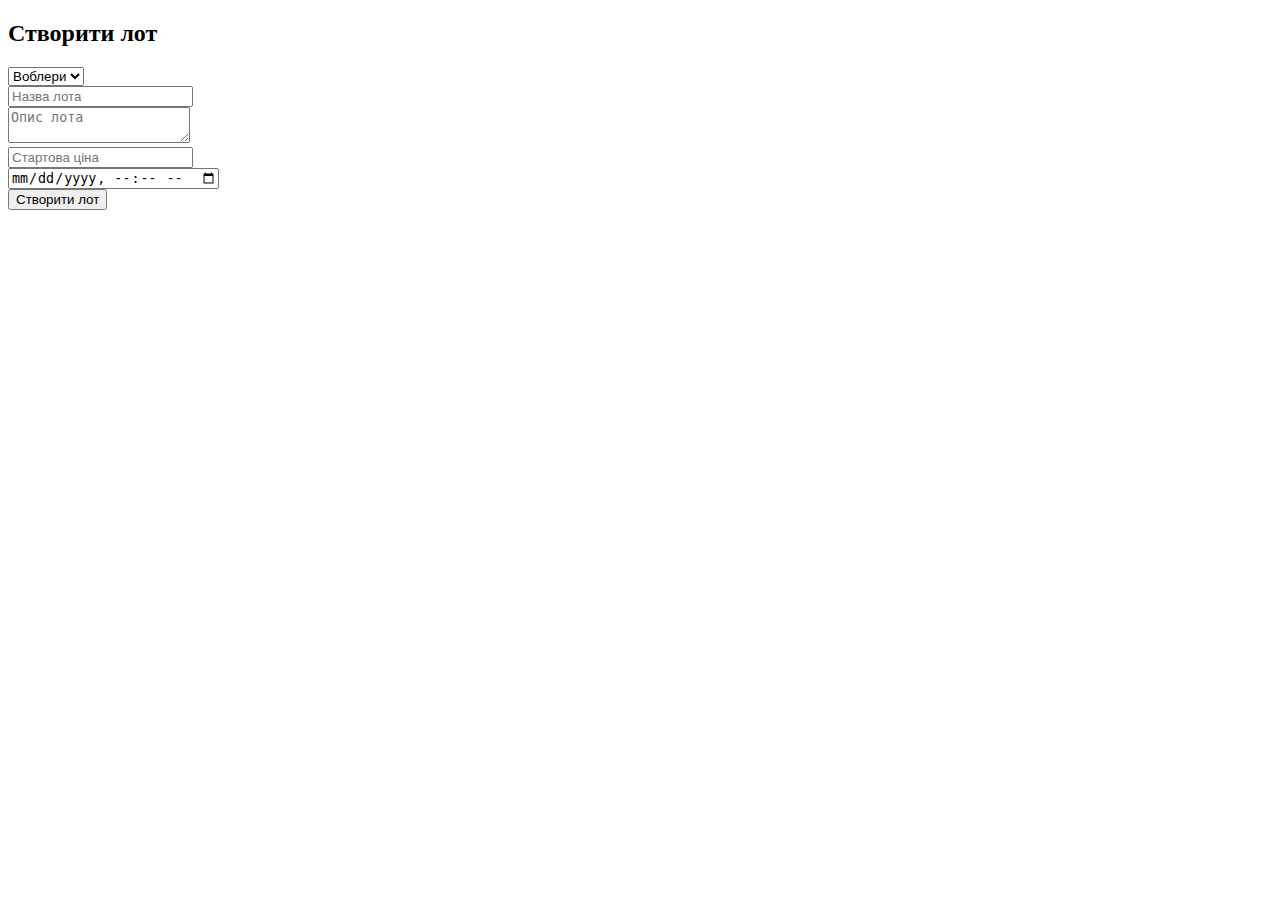
<file: create_lot.html>
<!DOCTYPE html>
<html lang="uk">

<head>
  <meta charset="UTF-8">
  <title>Створити лот</title>
</head>

<body>
  <h2>Створити лот</h2>
  <form action="create_lot.php" method="POST">
    <select name="category_id" required>
      <option value="1">Воблери</option>
      <!-- Інші категорії -->
    </select><br>
    <input type="text" name="title" placeholder="Назва лота" required><br>
    <textarea name="description" placeholder="Опис лота"></textarea><br>
    <input type="number" name="start_price" placeholder="Стартова ціна" required><br>
    <input type="datetime-local" name="end_time" required><br>
    <button type="submit">Створити лот</button>
  </form>
</body>

</html>
</file>
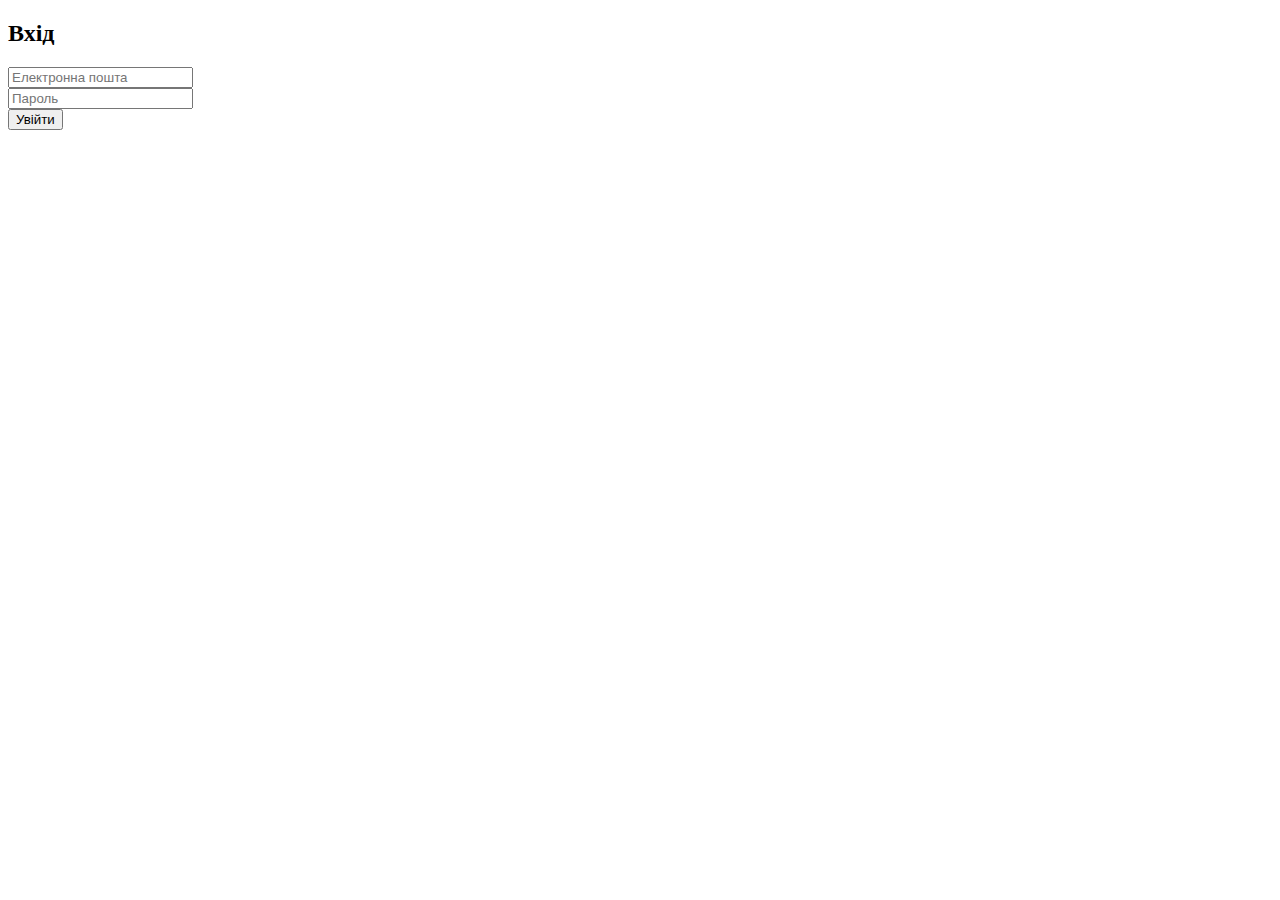
<file: login.html>
<!DOCTYPE html>
<html lang="uk">

<head>
  <meta charset="UTF-8">
  <title>Вхід</title>
</head>

<body>
  <h2>Вхід</h2>
  <form action="login.php" method="POST">
    <input type="email" name="email" placeholder="Електронна пошта" required><br>
    <input type="password" name="password" placeholder="Пароль" required><br>
    <button type="submit">Увійти</button>
  </form>
</body>

</html>
</file>
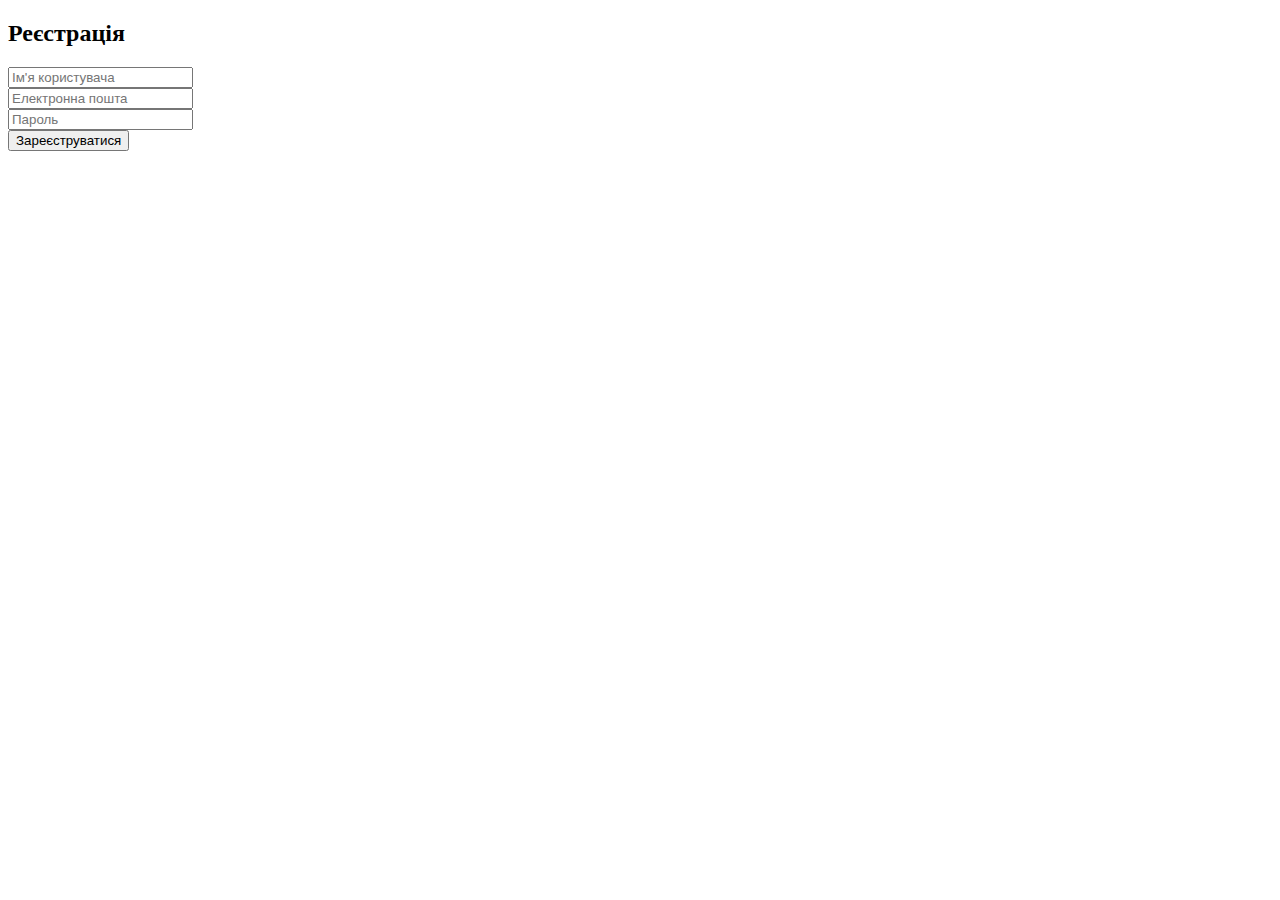
<file: register.html>
<!DOCTYPE html>
<html lang="uk">

<head>
  <meta charset="UTF-8">
  <title>Реєстрація</title>
</head>

<body>
  <h2>Реєстрація</h2>
  <form action="register.php" method="POST">
    <input type="text" name="username" placeholder="Ім'я користувача" required><br>
    <input type="email" name="email" placeholder="Електронна пошта" required><br>
    <input type="password" name="password" placeholder="Пароль" required><br>
    <button type="submit">Зареєструватися</button>
  </form>
</body>

</html>
</file>
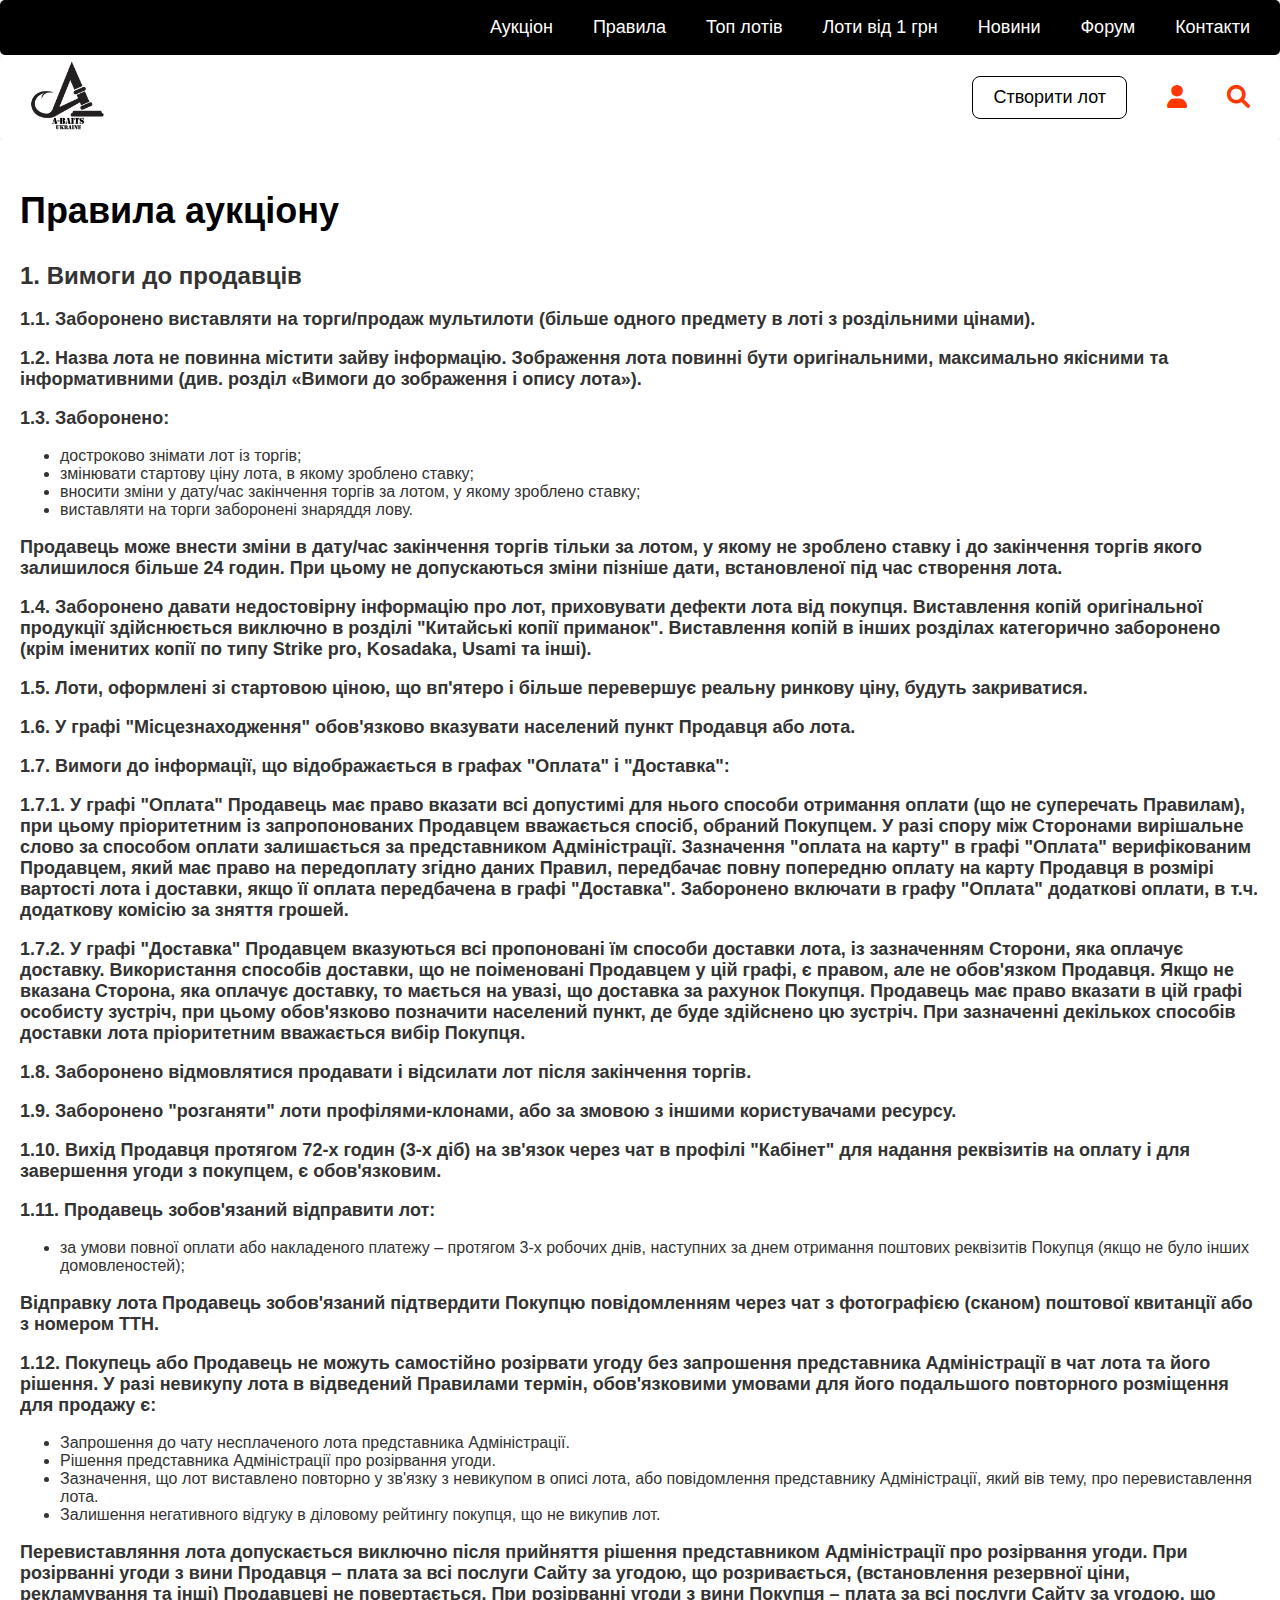
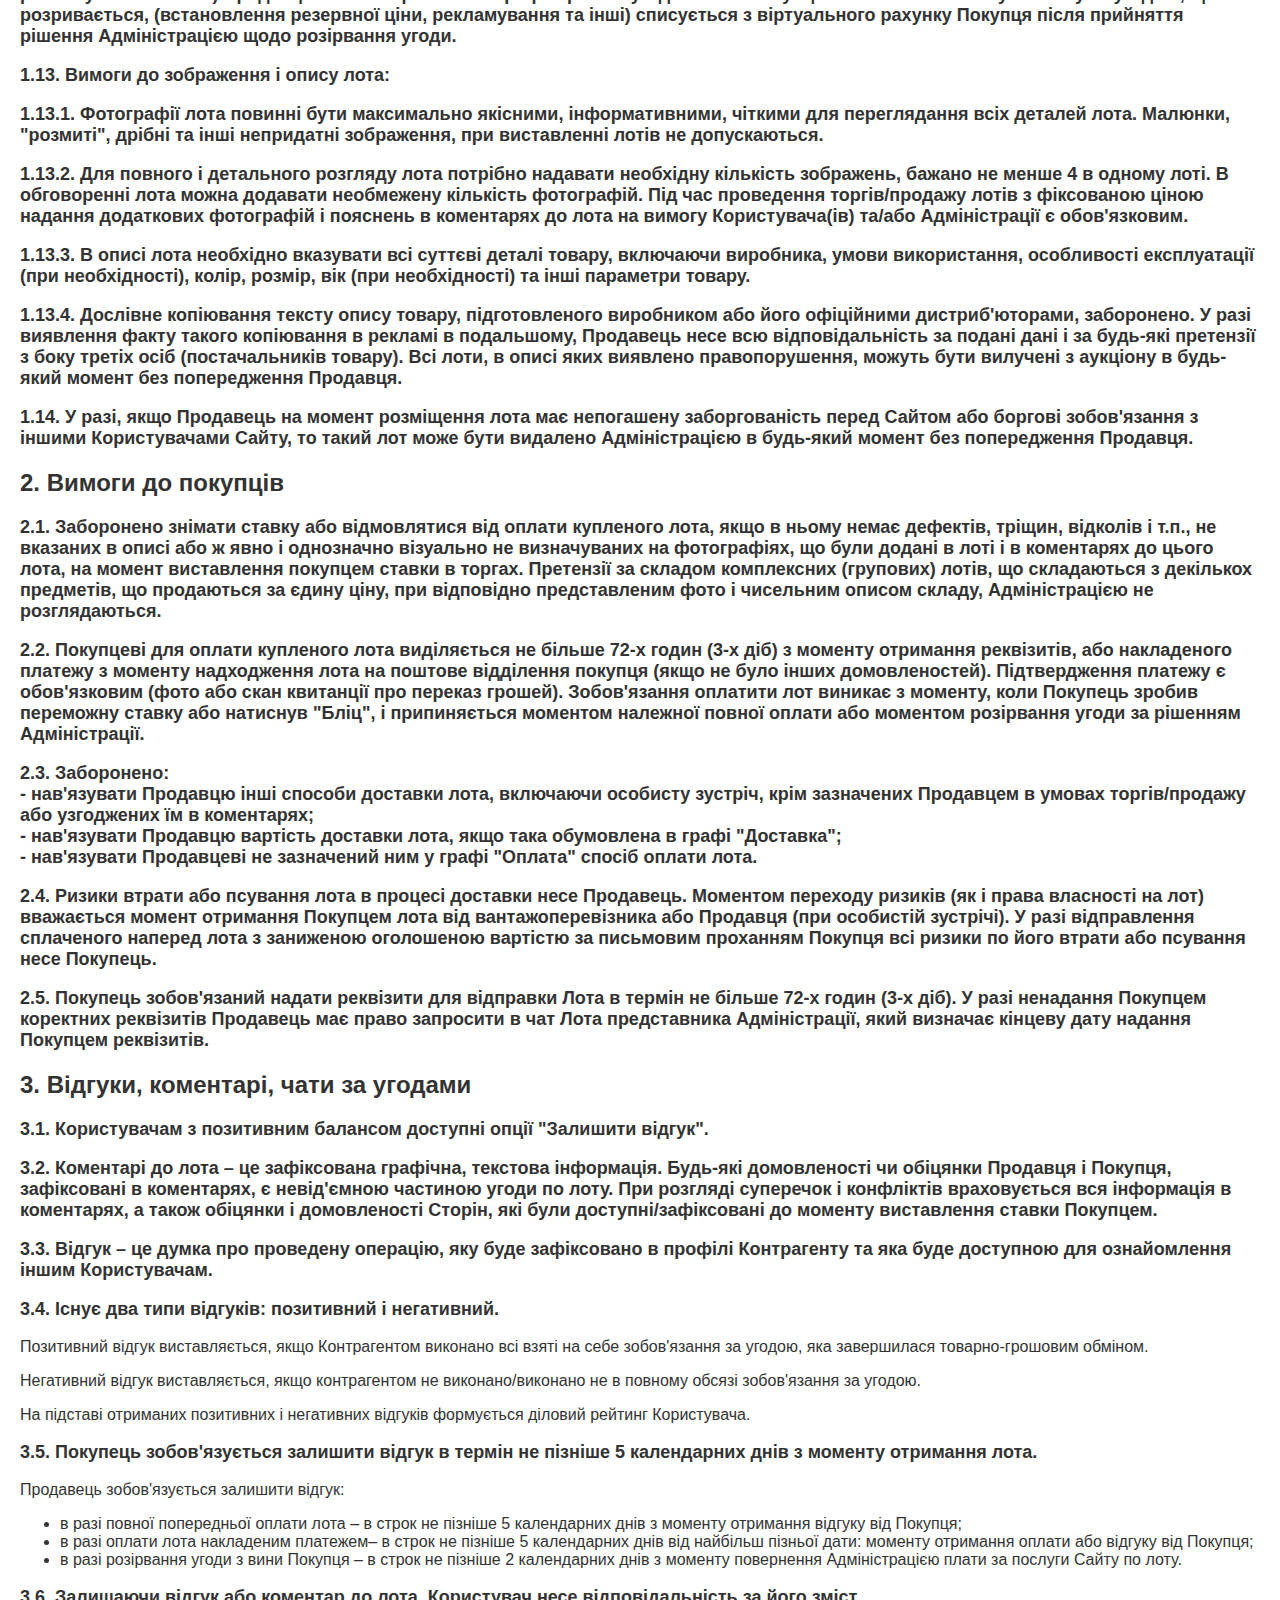
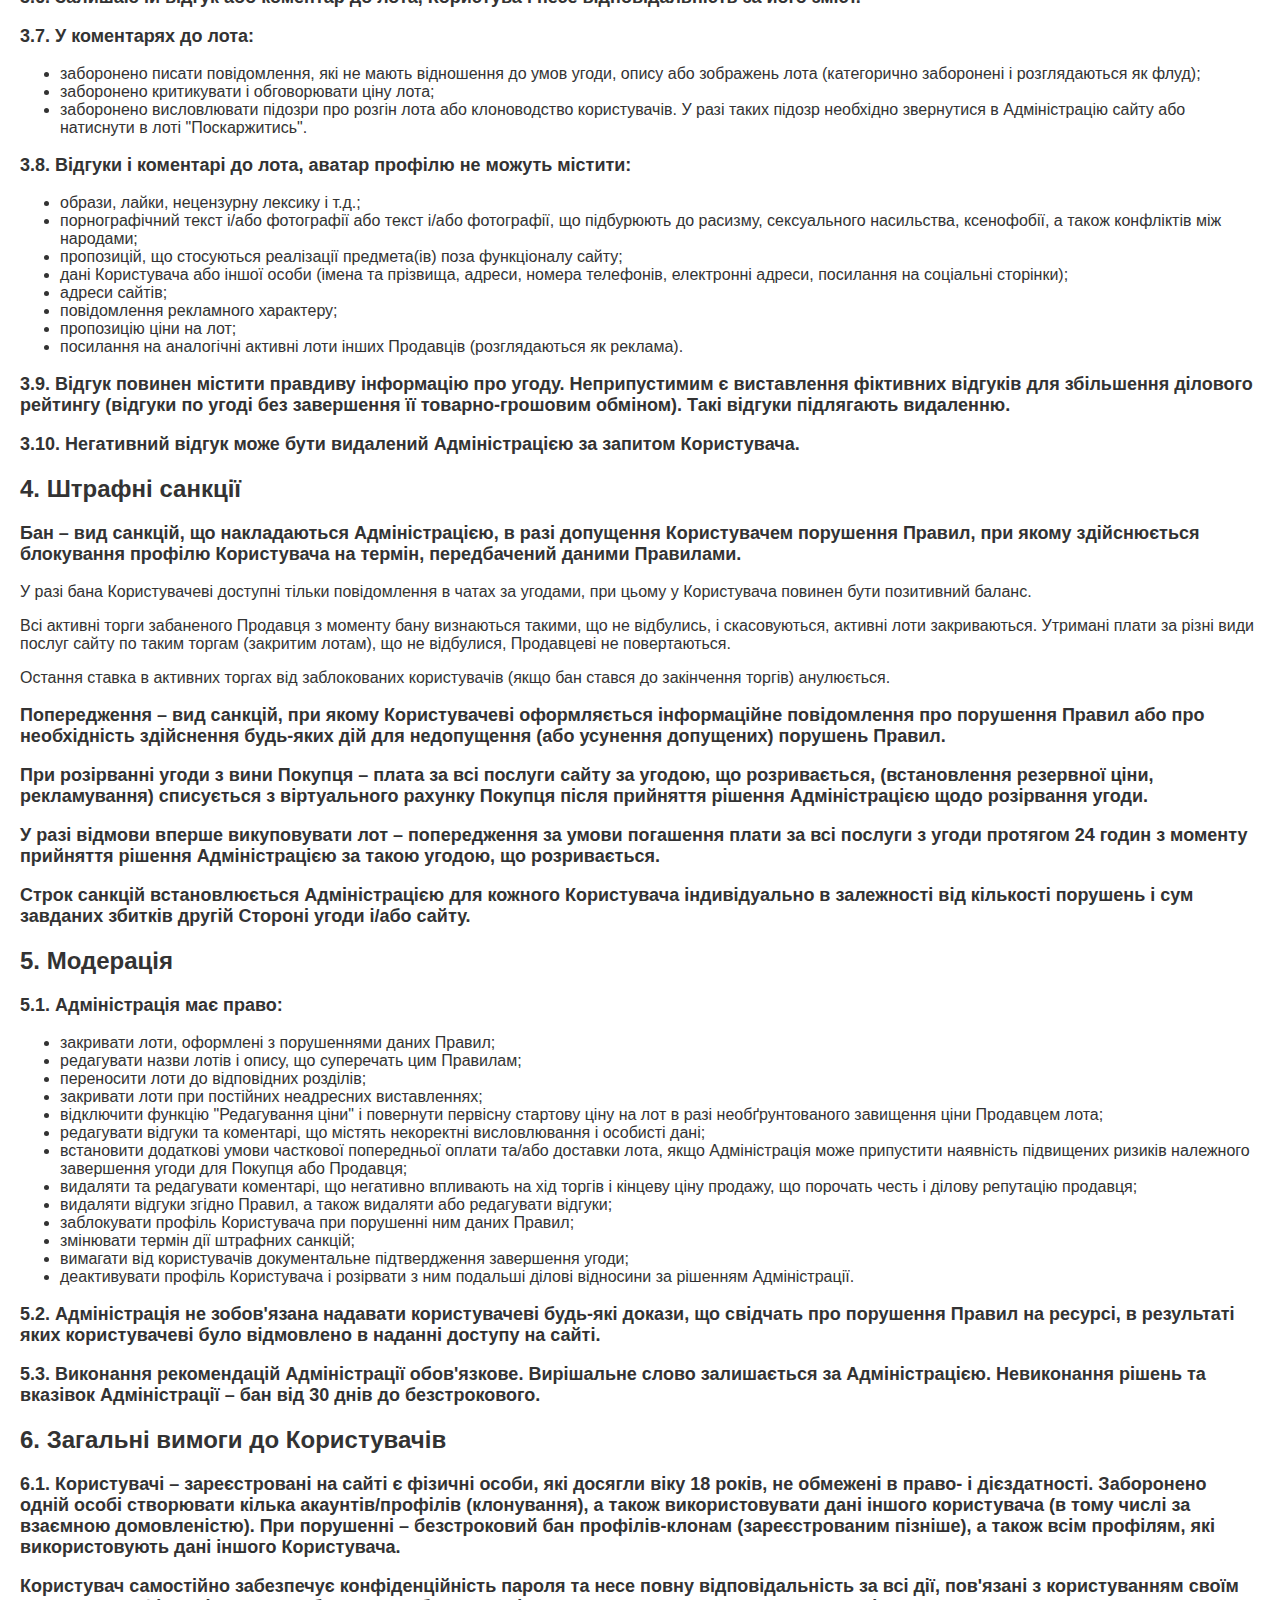
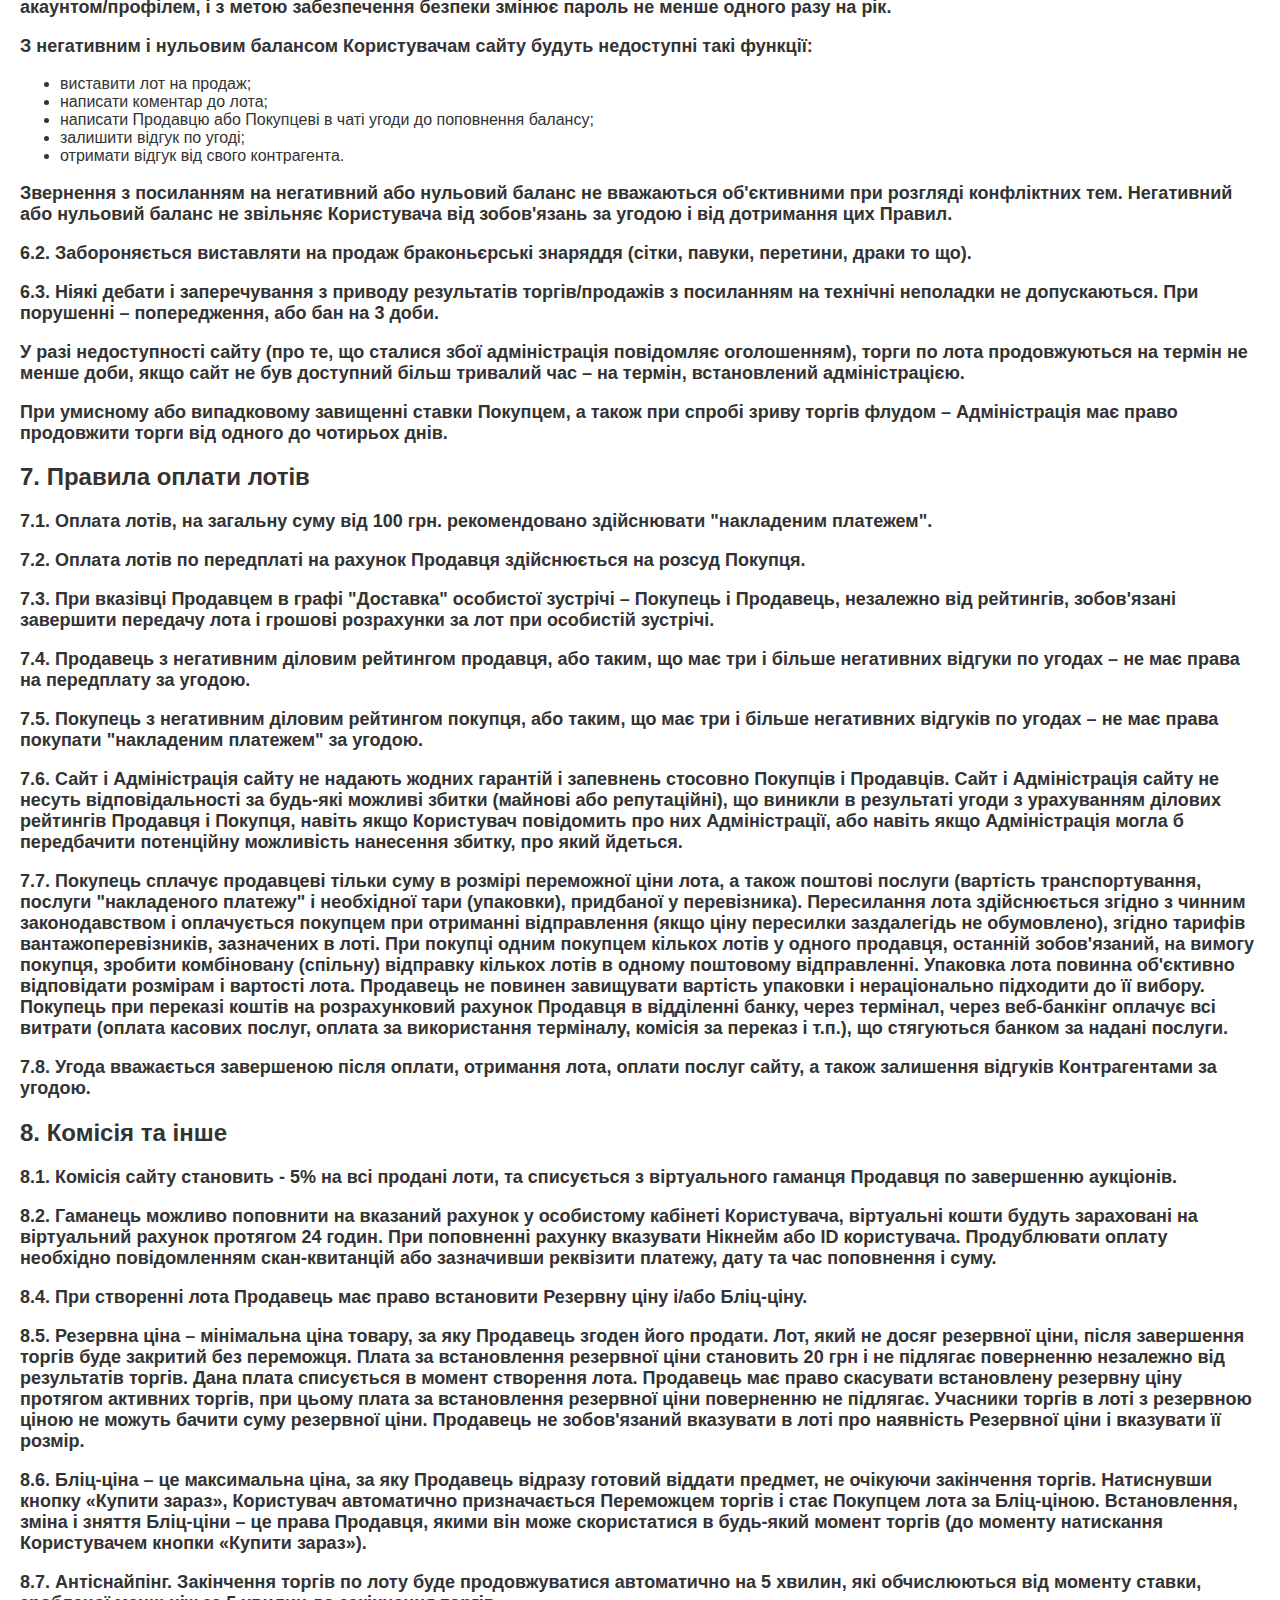
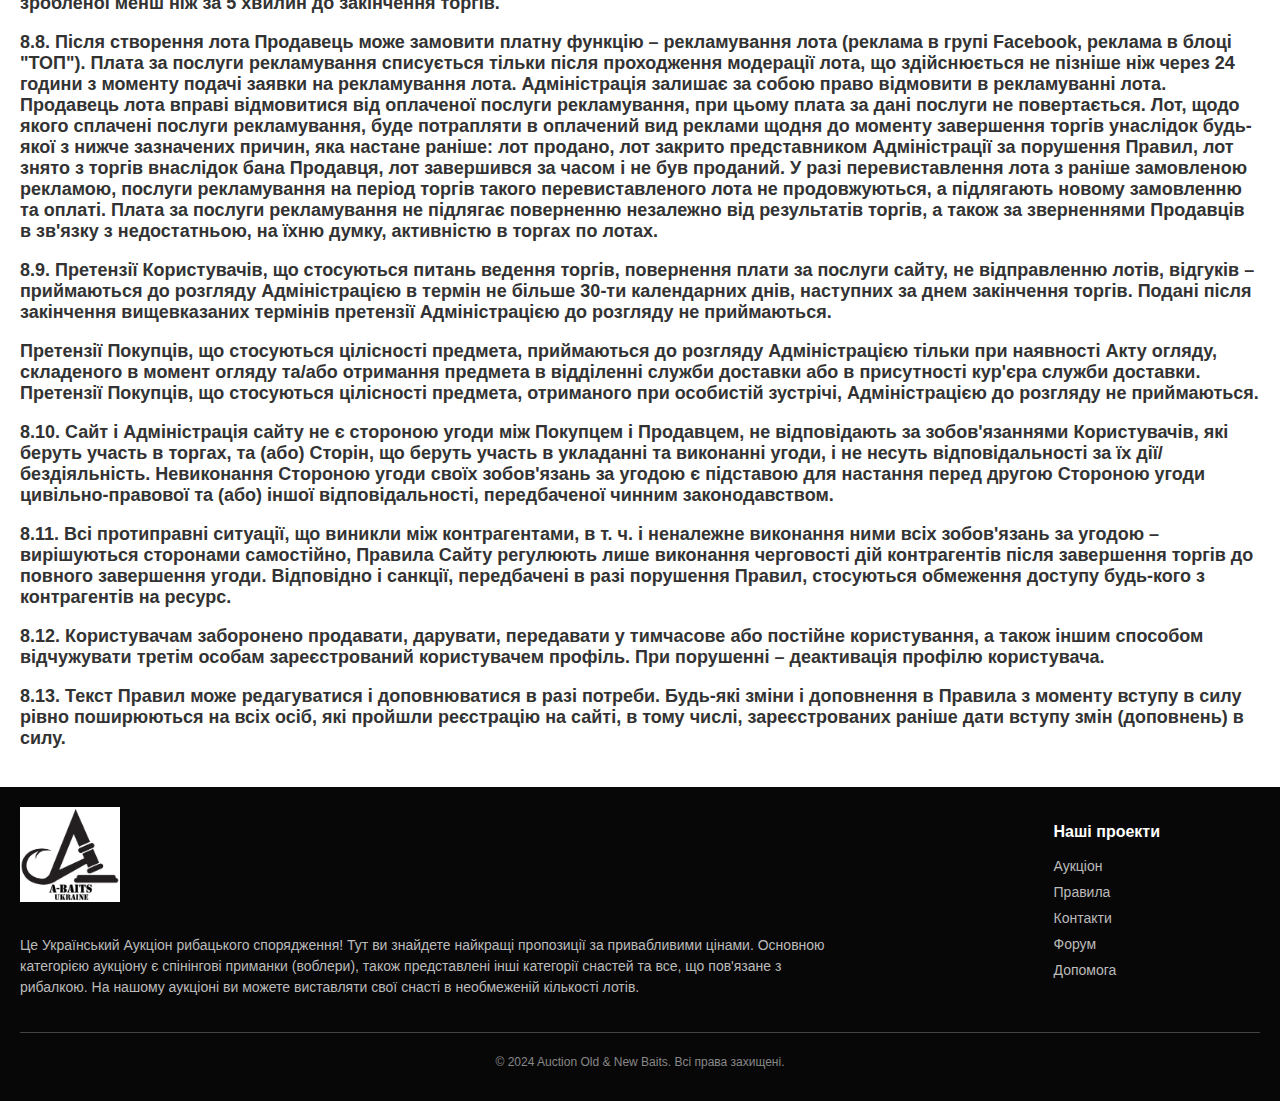
<file: rules.html>
<!DOCTYPE html>
<html lang="uk">

<head>
  <meta charset="UTF-8">
  <meta name="viewport" content="width=device-width, initial-scale=1.0">
  <title> Правила Auction Old & New Baits</title>
  <link rel="stylesheet" href="styles.css">
  <link rel="icon" href="./img/photo_2024-10-29_18-01-27.jpg" type="image/x-icon">
  <link rel="stylesheet" href="https://cdnjs.cloudflare.com/ajax/libs/font-awesome/6.0.0-beta3/css/all.min.css">
</head>

<body>
  <div class="block-header">
    <nav class="header-nav">
      <a href="#" class="header-link">Аукціон</a>
      <a href="#" class="header-link">Правила</a>
      <a href="#" class="header-link">Топ лотів</a>
      <a href="#" class="header-link">Лоти від 1 грн</a>
      <a href="#" class="header-link">Новини</a>
      <a href="#" class="header-link">Форум</a>
      <a href="#" class="header-link">Контакти</a>
    </nav>
  </div>
  <header>
    <div class="logo">
      <img src="./img/photo_2024-10-29_18-01-27.jpg" alt="Auction Old & New Baits">
    </div>
    <nav>
      <ul class="blocki">
        <button class="btn-header">Створити лот</button>
        <li><a style="color: #FF3700; font-size: 23px;" href="login.html"><i class="fas fa-user"></i></a></li>
        <li>
          <a style="color: #FF3700; font-size: 23px;" href="#" id="open-search"><i class="fas fa-search"></i></a>
        </li>
      </ul>
    </nav>
  </header>
  <main>
    <section class="rules">
      <h2 class="text-ryles">Правила аукціону</h2>
      <h2>1. Вимоги до продавців</h2>

      <p class="parg-ryles">1.1. Заборонено виставляти на торги/продаж мультилоти (більше одного предмету в лоті з
        роздільними
        цінами).</p>

      <p class="parg-ryles">1.2. Назва лота не повинна містити зайву інформацію. Зображення лота повинні бути
        оригінальними,
        максимально якісними та інформативними (див. розділ «Вимоги до зображення і опису лота»).</p>

      <p class="parg-ryles">1.3. Заборонено:</p>
      <ul>
        <li>достроково знімати лот із торгів;</li>
        <li>змінювати стартову ціну лота, в якому зроблено ставку;</li>
        <li>вносити зміни у дату/час закінчення торгів за лотом, у якому зроблено ставку;</li>
        <li>виставляти на торги заборонені знаряддя лову.</li>
      </ul>
      <p class="parg-ryles">Продавець може внести зміни в дату/час закінчення торгів тільки за лотом, у якому не
        зроблено
        ставку і до закінчення торгів якого залишилося більше 24 годин. При цьому не допускаються зміни пізніше дати,
        встановленої під час створення лота.</p>

      <p class="parg-ryles">1.4. Заборонено давати недостовірну інформацію про лот, приховувати дефекти лота від
        покупця.
        Виставлення копій оригінальної продукції здійснюється виключно в розділі "Китайські копії приманок". Виставлення
        копій
        в інших розділах категорично заборонено (крім іменитих копії по типу Strike pro, Kosadaka, Usami та інші).</p>

      <p class="parg-ryles">1.5. Лоти, оформлені зі стартовою ціною, що вп'ятеро і більше перевершує реальну ринкову
        ціну,
        будуть закриватися.</p>

      <p class="parg-ryles">1.6. У графі "Місцезнаходження" обов'язково вказувати населений пункт Продавця або лота.</p>

      <p class="parg-ryles">1.7. Вимоги до інформації, що відображається в графах "Оплата" і "Доставка":</p>

      <p class="parg-ryles">1.7.1. У графі "Оплата" Продавець має право вказати всі допустимі для нього способи
        отримання
        оплати (що не суперечать Правилам), при цьому пріоритетним із запропонованих Продавцем вважається спосіб,
        обраний
        Покупцем. У разі спору між Сторонами вирішальне слово за способом оплати залишається за представником
        Адміністрації.
        Зазначення "оплата на карту" в графі "Оплата" верифікованим Продавцем, який має право на передоплату згідно
        даних
        Правил, передбачає повну попередню оплату на карту Продавця в розмірі вартості лота і доставки, якщо її оплата
        передбачена в графі "Доставка". Заборонено включати в графу "Оплата" додаткові оплати, в т.ч. додаткову комісію
        за
        зняття грошей.</p>

      <p class="parg-ryles">1.7.2. У графі "Доставка" Продавцем вказуються всі пропоновані їм способи доставки лота, із
        зазначенням Сторони, яка оплачує доставку. Використання способів доставки, що не поіменовані Продавцем у цій
        графі, є
        правом, але не обов'язком Продавця. Якщо не вказана Сторона, яка оплачує доставку, то мається на увазі, що
        доставка за
        рахунок Покупця. Продавець має право вказати в цій графі особисту зустріч, при цьому обов'язково позначити
        населений
        пункт, де буде здійснено цю зустріч. При зазначенні декількох способів доставки лота пріоритетним вважається
        вибір
        Покупця.</p>

      <p class="parg-ryles">1.8. Заборонено відмовлятися продавати і відсилати лот після закінчення торгів.</p>

      <p class="parg-ryles">1.9. Заборонено "розганяти" лоти профілями-клонами, або за змовою з іншими користувачами
        ресурсу.
      </p>

      <p class="parg-ryles">1.10. Вихід Продавця протягом 72-х годин (3-х діб) на зв'язок через чат в профілі "Кабінет"
        для
        надання реквізитів на оплату і для завершення угоди з покупцем, є обов'язковим.</p>

      <p class="parg-ryles">1.11. Продавець зобов'язаний відправити лот:</p>
      <ul>
        <li>за умови повної оплати або накладеного платежу – протягом 3-х робочих днів, наступних за днем отримання
          поштових
          реквізитів Покупця (якщо не було інших домовленостей);</li>
      </ul>
      <p class="parg-ryles">Відправку лота Продавець зобов'язаний підтвердити Покупцю повідомленням через чат з
        фотографією
        (сканом) поштової квитанції або з номером ТТН.</p>

      <p class="parg-ryles">1.12. Покупець або Продавець не можуть самостійно розірвати угоду без запрошення
        представника
        Адміністрації в чат лота та його рішення. У разі невикупу лота в відведений Правилами термін, обов'язковими
        умовами
        для його подальшого повторного розміщення для продажу є:</p>
      <ul>
        <li>Запрошення до чату несплаченого лота представника Адміністрації.</li>
        <li>Рішення представника Адміністрації про розірвання угоди.</li>
        <li>Зазначення, що лот виставлено повторно у зв'язку з невикупом в описі лота, або повідомлення представнику
          Адміністрації, який вів тему, про перевиставлення лота.</li>
        <li>Залишення негативного відгуку в діловому рейтингу покупця, що не викупив лот.</li>
      </ul>
      <p class="parg-ryles">Перевиставляння лота допускається виключно після прийняття рішення представником
        Адміністрації про
        розірвання угоди. При розірванні угоди з вини Продавця – плата за всі послуги Сайту за угодою, що розривається,
        (встановлення резервної ціни, рекламування та інші) Продавцеві не повертається. При розірванні угоди з вини
        Покупця –
        плата за всі послуги Сайту за угодою, що розривається, (встановлення резервної ціни, рекламування та інші)
        списується
        з віртуального рахунку Покупця після прийняття рішення Адміністрацією щодо розірвання угоди.</p>

      <p class="parg-ryles">1.13. Вимоги до зображення і опису лота:</p>

      <p class="parg-ryles">1.13.1. Фотографії лота повинні бути максимально якісними, інформативними, чіткими для
        переглядання всіх деталей лота. Малюнки, "розмиті", дрібні та інші непридатні зображення, при виставленні лотів
        не
        допускаються.</p>

      <p class="parg-ryles">1.13.2. Для повного і детального розгляду лота потрібно надавати необхідну кількість
        зображень,
        бажано не менше 4 в одному лоті. В обговоренні лота можна додавати необмежену кількість фотографій. Під час
        проведення
        торгів/продажу лотів з фіксованою ціною надання додаткових фотографій і пояснень в коментарях до лота на вимогу
        Користувача(ів) та/або Адміністрації є обов'язковим.</p>

      <p class="parg-ryles">1.13.3. В описі лота необхідно вказувати всі суттєві деталі товару, включаючи виробника,
        умови
        використання, особливості експлуатації (при необхідності), колір, розмір, вік (при необхідності) та інші
        параметри
        товару.</p>

      <p class="parg-ryles">1.13.4. Дослівне копіювання тексту опису товару, підготовленого виробником або його
        офіційними
        дистриб'юторами, заборонено. У разі виявлення факту такого копіювання в рекламі в подальшому, Продавець несе всю
        відповідальність за подані дані і за будь-які претензії з боку третіх осіб (постачальників товару). Всі лоти, в
        описі
        яких виявлено правопорушення, можуть бути вилучені з аукціону в будь-який момент без попередження Продавця.</p>

      <p class="parg-ryles">1.14. У разі, якщо Продавець на момент розміщення лота має непогашену заборгованість перед
        Сайтом
        або боргові зобов'язання з іншими Користувачами Сайту, то такий лот може бути видалено Адміністрацією в
        будь-який
        момент без попередження Продавця.</p>

      <h2>2. Вимоги до покупців</h2>

      <p class="parg-ryles">2.1. Заборонено знімати ставку або відмовлятися від оплати купленого лота, якщо в ньому
        немає
        дефектів, тріщин, відколів і т.п., не вказаних в описі або ж явно і однозначно візуально не визначуваних на
        фотографіях, що були додані в лоті і в коментарях до цього лота, на момент виставлення покупцем ставки в торгах.
        Претензії за складом комплексних (групових) лотів, що складаються з декількох предметів, що продаються за єдину
        ціну,
        при відповідно представленим фото і чисельним описом складу, Адміністрацією не розглядаються.</p>

      <p class="parg-ryles">2.2. Покупцеві для оплати купленого лота виділяється не більше 72-х годин (3-х діб) з
        моменту
        отримання реквізитів, або накладеного платежу з моменту надходження лота на поштове відділення покупця (якщо не
        було
        інших домовленостей). Підтвердження платежу є обов'язковим (фото або скан квитанції про переказ грошей).
        Зобов'язання
        оплатити лот виникає з моменту, коли Покупець зробив переможну ставку або натиснув "Бліц", і припиняється
        моментом
        належної повної оплати або моментом розірвання угоди за рішенням Адміністрації.</p>

      <p class="parg-ryles">2.3. Заборонено: <br>
        - нав'язувати Продавцю інші способи доставки лота, включаючи особисту зустріч, крім зазначених Продавцем в
        умовах
        торгів/продажу або узгоджених їм в коментарях; <br>
        - нав'язувати Продавцю вартість доставки лота, якщо така обумовлена в графі "Доставка"; <br>
        - нав'язувати Продавцеві не зазначений ним у графі "Оплата" спосіб оплати лота.</p>

      <p class="parg-ryles">2.4. Ризики втрати або псування лота в процесі доставки несе Продавець. Моментом переходу
        ризиків
        (як і права власності на лот) вважається момент отримання Покупцем лота від вантажоперевізника або Продавця (при
        особистій зустрічі). У разі відправлення сплаченого наперед лота з заниженою оголошеною вартістю за письмовим
        проханням Покупця всі ризики по його втрати або псування несе Покупець.</p>

      <p class="parg-ryles">2.5. Покупець зобов'язаний надати реквізити для відправки Лота в термін не більше 72-х годин
        (3-х
        діб). У разі ненадання Покупцем коректних реквізитів Продавець має право запросити в чат Лота представника
        Адміністрації, який визначає кінцеву дату надання Покупцем реквізитів.</p>


      <h2>3. Відгуки, коментарі, чати за угодами</h2>

      <p class="parg-ryles">3.1. Користувачам з позитивним балансом доступні опції "Залишити відгук".</p>

      <p class="parg-ryles">3.2. Коментарі до лота – це зафіксована графічна, текстова інформація. Будь-які домовленості
        чи
        обіцянки Продавця і Покупця, зафіксовані в коментарях, є невід'ємною частиною угоди по лоту. При розгляді
        суперечок і
        конфліктів враховується вся інформація в коментарях, а також обіцянки і домовленості Сторін, які були
        доступні/зафіксовані до моменту виставлення ставки Покупцем.</p>

      <p class="parg-ryles">3.3. Відгук – це думка про проведену операцію, яку буде зафіксовано в профілі Контрагенту та
        яка
        буде доступною для ознайомлення іншим Користувачам.</p>

      <p class="parg-ryles">3.4. Існує два типи відгуків: позитивний і негативний.</p>
      <p class="ryles-test-lins">Позитивний відгук виставляється, якщо Контрагентом виконано всі взяті на себе
        зобов'язання за
        угодою, яка завершилася товарно-грошовим обміном.</p>
      <p class="ryles-test-lins">Негативний відгук виставляється, якщо контрагентом не виконано/виконано не в повному
        обсязі
        зобов'язання за угодою.</p>
      <p class="ryles-test-lins">На підставі отриманих позитивних і негативних відгуків формується діловий рейтинг
        Користувача.</p>

      <p class="parg-ryles">3.5. Покупець зобов'язується залишити відгук в термін не пізніше 5 календарних днів з
        моменту
        отримання лота.</p>
      <p class="ryles-test-lins">Продавець зобов'язується залишити відгук:</p>
      <ul class="ryles-test-lins">
        <li>в разі повної попередньої оплати лота – в строк не пізніше 5 календарних днів з моменту отримання відгуку
          від
          Покупця;</li>
        <li>в разі оплати лота накладеним платежем– в строк не пізніше 5 календарних днів від найбільш пізньої дати:
          моменту
          отримання оплати або відгуку від Покупця;</li>
        <li>в разі розірвання угоди з вини Покупця – в строк не пізніше 2 календарних днів з моменту повернення
          Адміністрацією
          плати за послуги Сайту по лоту.</li>
      </ul>

      <p class="parg-ryles">3.6. Залишаючи відгук або коментар до лота, Користувач несе відповідальність за його зміст.
      </p>

      <p class="parg-ryles">3.7. У коментарях до лота:</p>
      <ul class="ryles-test-lins">
        <li>заборонено писати повідомлення, які не мають відношення до умов угоди, опису або зображень лота (категорично
          заборонені і розглядаються як флуд);</li>
        <li>заборонено критикувати і обговорювати ціну лота;</li>
        <li>заборонено висловлювати підозри про розгін лота або клоноводство користувачів. У разі таких підозр необхідно
          звернутися в Адміністрацію сайту або натиснути в лоті "Поскаржитись".</li>
      </ul>

      <p class="parg-ryles">3.8. Відгуки і коментарі до лота, аватар профілю не можуть містити:</p>
      <ul class="ryles-test-lins">
        <li>образи, лайки, нецензурну лексику і т.д.;</li>
        <li>порнографічний текст і/або фотографії або текст і/або фотографії, що підбурюють до расизму, сексуального
          насильства, ксенофобії, а також конфліктів між народами;</li>
        <li>пропозицій, що стосуються реалізації предмета(ів) поза функціоналу сайту;</li>
        <li>дані Користувача або іншої особи (імена та прізвища, адреси, номера телефонів, електронні адреси, посилання
          на
          соціальні сторінки);</li>
        <li>адреси сайтів;</li>
        <li>повідомлення рекламного характеру;</li>
        <li>пропозицію ціни на лот;</li>
        <li>посилання на аналогічні активні лоти інших Продавців (розглядаються як реклама).</li>
      </ul>

      <p class="parg-ryles">3.9. Відгук повинен містити правдиву інформацію про угоду. Неприпустимим є виставлення
        фіктивних
        відгуків для збільшення ділового рейтингу (відгуки по угоді без завершення її товарно-грошовим обміном). Такі
        відгуки
        підлягають видаленню.</p>

      <p class="parg-ryles">3.10. Негативний відгук може бути видалений Адміністрацією за запитом Користувача.</p>

      <h2>4. Штрафні санкції</h2>

      <p class="parg-ryles">Бан – вид санкцій, що накладаються Адміністрацією, в разі допущення Користувачем порушення
        Правил,
        при якому здійснюється блокування профілю Користувача на термін, передбачений даними Правилами.</p>

      <p class="ryles-test-lins">У разі бана Користувачеві доступні тільки повідомлення в чатах за угодами, при цьому у
        Користувача повинен бути позитивний баланс.</p>

      <p class="ryles-test-lins">Всі активні торги забаненого Продавця з моменту бану визнаються такими, що не
        відбулись, і
        скасовуються, активні лоти закриваються. Утримані плати за різні види послуг сайту по таким торгам (закритим
        лотам),
        що не відбулися, Продавцеві не повертаються.</p>

      <p class="ryles-test-lins">Остання ставка в активних торгах від заблокованих користувачів (якщо бан стався до
        закінчення
        торгів) анулюється.</p>

      <p class="parg-ryles">Попередження – вид санкцій, при якому Користувачеві оформляється інформаційне повідомлення
        про
        порушення Правил або про необхідність здійснення будь-яких дій для недопущення (або усунення допущених) порушень
        Правил.</p>

      <p class="parg-ryles">При розірванні угоди з вини Покупця – плата за всі послуги сайту за угодою, що розривається,
        (встановлення резервної ціни, рекламування) списується з віртуального рахунку Покупця після прийняття рішення
        Адміністрацією щодо розірвання угоди.</p>

      <p class="parg-ryles">У разі відмови вперше викуповувати лот – попередження за умови погашення плати за всі
        послуги з
        угоди протягом 24 годин з моменту прийняття рішення Адміністрацією за такою угодою, що розривається.</p>

      <p class="parg-ryles">Строк санкцій встановлюється Адміністрацією для кожного Користувача індивідуально в
        залежності від
        кількості порушень і сум завданих збитків другій Стороні угоди і/або сайту.</p>

      <h2>5. Модерація</h2>

      <p class="parg-ryles">5.1. Адміністрація має право:</p>

      <ul class="ryles-test-lins">
        <li>закривати лоти, оформлені з порушеннями даних Правил;</li>
        <li>редагувати назви лотів і опису, що суперечать цим Правилам;</li>
        <li>переносити лоти до відповідних розділів;</li>
        <li>закривати лоти при постійних неадресних виставленнях;</li>
        <li>відключити функцію "Редагування ціни" і повернути первісну стартову ціну на лот в разі необґрунтованого
          завищення
          ціни Продавцем лота;</li>
        <li>редагувати відгуки та коментарі, що містять некоректні висловлювання і особисті дані;</li>
        <li>встановити додаткові умови часткової попередньої оплати та/або доставки лота, якщо Адміністрація може
          припустити
          наявність підвищених ризиків належного завершення угоди для Покупця або Продавця;</li>
        <li>видаляти та редагувати коментарі, що негативно впливають на хід торгів і кінцеву ціну продажу, що порочать
          честь і
          ділову репутацію продавця;</li>
        <li>видаляти відгуки згідно Правил, а також видаляти або редагувати відгуки;</li>
        <li>заблокувати профіль Користувача при порушенні ним даних Правил;</li>
        <li>змінювати термін дії штрафних санкцій;</li>
        <li>вимагати від користувачів документальне підтвердження завершення угоди;</li>
        <li>деактивувати профіль Користувача і розірвати з ним подальші ділові відносини за рішенням Адміністрації.</li>
      </ul>

      <p class="parg-ryles">5.2. Адміністрація не зобов'язана надавати користувачеві будь-які докази, що свідчать про
        порушення Правил на ресурсі, в результаті яких користувачеві було відмовлено в наданні доступу на сайті.</p>

      <p class="parg-ryles">5.3. Виконання рекомендацій Адміністрації обов'язкове. Вирішальне слово залишається за
        Адміністрацією. Невиконання рішень та вказівок Адміністрації – бан від 30 днів до безстрокового.</p>
      <h2>6. Загальні вимоги до Користувачів</h2>

      <p class="parg-ryles">6.1. Користувачі – зареєстровані на сайті є фізичні особи, які досягли віку 18 років, не
        обмежені в право- і дієздатності. Заборонено одній особі створювати кілька акаунтів/профілів (клонування), а
        також
        використовувати дані іншого користувача (в тому числі за взаємною домовленістю). При порушенні – безстроковий
        бан
        профілів-клонам (зареєстрованим пізніше), а також всім профілям, які використовують дані іншого Користувача.</p>

      <p class="parg-ryles">Користувач самостійно забезпечує конфіденційність пароля та несе повну відповідальність за
        всі
        дії, пов'язані з користуванням своїм акаунтом/профілем, і з метою забезпечення безпеки змінює пароль не менше
        одного
        разу на рік.</p>

      <p class="parg-ryles">З негативним і нульовим балансом Користувачам сайту будуть недоступні такі функції:</p>

      <ul class="ryles-test-lins">
        <li>виставити лот на продаж;</li>
        <li>написати коментар до лота;</li>
        <li>написати Продавцю або Покупцеві в чаті угоди до поповнення балансу;</li>
        <li>залишити відгук по угоді;</li>
        <li>отримати відгук від свого контрагента.</li>
      </ul>

      <p class="parg-ryles">Звернення з посиланням на негативний або нульовий баланс не вважаються об'єктивними при
        розгляді
        конфліктних тем. Негативний або нульовий баланс не звільняє Користувача від зобов'язань за угодою і від
        дотримання
        цих Правил.</p>

      <p class="parg-ryles">6.2. Забороняється виставляти на продаж браконьєрські знаряддя (сітки, павуки, перетини,
        драки
        то що).</p>

      <p class="parg-ryles">6.3. Ніякі дебати і заперечування з приводу результатів торгів/продажів з посиланням на
        технічні
        неполадки не допускаються. При порушенні – попередження, або бан на 3 доби.</p>

      <p class="parg-ryles">У разі недоступності сайту (про те, що сталися збої адміністрація повідомляє оголошенням),
        торги
        по лота продовжуються на термін не менше доби, якщо сайт не був доступний більш тривалий час – на термін,
        встановлений адміністрацією.</p>

      <p class="parg-ryles">При умисному або випадковому завищенні ставки Покупцем, а також при спробі зриву торгів
        флудом –
        Адміністрація має право продовжити торги від одного до чотирьох днів.</p>
      <h2>7. Правила оплати лотів</h2>

      <p class="parg-ryles">7.1. Оплата лотів, на загальну суму від 100 грн. рекомендовано здійснювати "накладеним
        платежем".
      </p>

      <p class="parg-ryles">7.2. Оплата лотів по передплаті на рахунок Продавця здійснюється на розсуд Покупця.</p>

      <p class="parg-ryles">7.3. При вказівці Продавцем в графі "Доставка" особистої зустрічі – Покупець і Продавець,
        незалежно від рейтингів, зобов'язані завершити передачу лота і грошові розрахунки за лот при особистій зустрічі.
      </p>

      <p class="parg-ryles">7.4. Продавець з негативним діловим рейтингом продавця, або таким, що має три і більше
        негативних
        відгуки по угодах – не має права на передплату за угодою.</p>

      <p class="parg-ryles">7.5. Покупець з негативним діловим рейтингом покупця, або таким, що має три і більше
        негативних
        відгуків по угодах – не має права покупати "накладеним платежем" за угодою.</p>

      <p class="parg-ryles">7.6. Сайт і Адміністрація сайту не надають жодних гарантій і запевнень стосовно Покупців і
        Продавців. Сайт і Адміністрація сайту не несуть відповідальності за будь-які можливі збитки (майнові або
        репутаційні),
        що виникли в результаті угоди з урахуванням ділових рейтингів Продавця і Покупця, навіть якщо Користувач
        повідомить
        про них Адміністрації, або навіть якщо Адміністрація могла б передбачити потенційну можливість нанесення збитку,
        про
        який йдеться.</p>

      <p class="parg-ryles">7.7. Покупець сплачує продавцеві тільки суму в розмірі переможної ціни лота, а також поштові
        послуги (вартість транспортування, послуги "накладеного платежу" і необхідної тари (упаковки), придбаної у
        перевізника). Пересилання лота здійснюється згідно з чинним законодавством і оплачується покупцем при отриманні
        відправлення (якщо ціну пересилки заздалегідь не обумовлено), згідно тарифів вантажоперевізників, зазначених в
        лоті.
        При покупці одним покупцем кількох лотів у одного продавця, останній зобов'язаний, на вимогу покупця, зробити
        комбіновану (спільну) відправку кількох лотів в одному поштовому відправленні. Упаковка лота повинна об'єктивно
        відповідати розмірам і вартості лота. Продавець не повинен завищувати вартість упаковки і нераціонально
        підходити до
        її вибору. Покупець при переказі коштів на розрахунковий рахунок Продавця в відділенні банку, через термінал,
        через
        веб-банкінг оплачує всі витрати (оплата касових послуг, оплата за використання терміналу, комісія за переказ і
        т.п.),
        що стягуються банком за надані послуги.</p>

      <p class="parg-ryles">7.8. Угода вважається завершеною після оплати, отримання лота, оплати послуг сайту, а також
        залишення відгуків Контрагентами за угодою.</p>
      <h2>8. Комісія та інше</h2>

      <p class="parg-ryles">8.1. Комісія сайту становить - 5% на всі продані лоти, та списується з віртуального гаманця
        Продавця по завершенню аукціонів.</p>

      <p class="parg-ryles">8.2. Гаманець можливо поповнити на вказаний рахунок у особистому кабінеті Користувача,
        віртуальні
        кошти будуть зараховані на віртуальний рахунок протягом 24 годин. При поповненні рахунку вказувати Нікнейм або
        ID
        користувача. Продублювати оплату необхідно повідомленням скан-квитанцій або зазначивши реквізити платежу, дату
        та час
        поповнення і суму.</p>

      <p class="parg-ryles">8.4. При створенні лота Продавець має право встановити Резервну ціну і/або Бліц-ціну.</p>

      <p class="parg-ryles">8.5. Резервна ціна – мінімальна ціна товару, за яку Продавець згоден його продати. Лот, який
        не
        досяг резервної ціни, після завершення торгів буде закритий без переможця. Плата за встановлення резервної ціни
        становить 20 грн і не підлягає поверненню незалежно від результатів торгів. Дана плата списується в момент
        створення
        лота. Продавець має право скасувати встановлену резервну ціну протягом активних торгів, при цьому плата за
        встановлення резервної ціни поверненню не підлягає. Учасники торгів в лоті з резервною ціною не можуть бачити
        суму
        резервної ціни. Продавець не зобов'язаний вказувати в лоті про наявність Резервної ціни і вказувати її розмір.
      </p>

      <p class="parg-ryles">8.6. Бліц-ціна – це максимальна ціна, за яку Продавець відразу готовий віддати предмет, не
        очікуючи закінчення торгів. Натиснувши кнопку «Купити зараз», Користувач автоматично призначається Переможцем
        торгів і
        стає Покупцем лота за Бліц-ціною. Встановлення, зміна і зняття Бліц-ціни – це права Продавця, якими він може
        скористатися в будь-який момент торгів (до моменту натискання Користувачем кнопки «Купити зараз»).</p>

      <p class="parg-ryles">8.7. Антіснайпінг. Закінчення торгів по лоту буде продовжуватися автоматично на 5 хвилин,
        які
        обчислюються від моменту ставки, зробленої менш ніж за 5 хвилин до закінчення торгів.</p>

      <p class="parg-ryles">8.8. Після створення лота Продавець може замовити платну функцію – рекламування лота
        (реклама в
        групі Facebook, реклама в блоці "ТОП"). Плата за послуги рекламування списується тільки після проходження
        модерації
        лота, що здійснюється не пізніше ніж через 24 години з моменту подачі заявки на рекламування лота. Адміністрація
        залишає за собою право відмовити в рекламуванні лота. Продавець лота вправі відмовитися від оплаченої послуги
        рекламування, при цьому плата за дані послуги не повертається. Лот, щодо якого сплачені послуги рекламування,
        буде
        потрапляти в оплачений вид реклами щодня до моменту завершення торгів унаслідок будь-якої з нижче зазначених
        причин,
        яка настане раніше: лот продано, лот закрито представником Адміністрації за порушення Правил, лот знято з торгів
        внаслідок бана Продавця, лот завершився за часом і не був проданий. У разі перевиставлення лота з раніше
        замовленою
        рекламою, послуги рекламування на період торгів такого перевиставленого лота не продовжуються, а підлягають
        новому
        замовленню та оплаті. Плата за послуги рекламування не підлягає поверненню незалежно від результатів торгів, а
        також
        за зверненнями Продавців в зв'язку з недостатньою, на їхню думку, активністю в торгах по лотах.</p>

      <p class="parg-ryles">8.9. Претензії Користувачів, що стосуються питань ведення торгів, повернення плати за
        послуги
        сайту, не відправленню лотів, відгуків – приймаються до розгляду Адміністрацією в термін не більше 30-ти
        календарних
        днів, наступних за днем закінчення торгів. Подані після закінчення вищевказаних термінів претензії
        Адміністрацією до
        розгляду не приймаються.</p>

      <p class="parg-ryles">Претензії Покупців, що стосуються цілісності предмета, приймаються до розгляду
        Адміністрацією
        тільки при наявності Акту огляду, складеного в момент огляду та/або отримання предмета в відділенні служби
        доставки
        або в присутності кур'єра служби доставки. Претензії Покупців, що стосуються цілісності предмета, отриманого при
        особистій зустрічі, Адміністрацією до розгляду не приймаються.</p>

      <p class="parg-ryles">8.10. Сайт і Адміністрація сайту не є стороною угоди між Покупцем і Продавцем, не
        відповідають за
        зобов'язаннями Користувачів, які беруть участь в торгах, та (або) Сторін, що беруть участь в укладанні та
        виконанні
        угоди, і не несуть відповідальності за їх дії/бездіяльність. Невиконання Стороною угоди своїх зобов'язань за
        угодою є
        підставою для настання перед другою Стороною угоди цивільно-правової та (або) іншої відповідальності,
        передбаченої
        чинним законодавством.</p>

      <p class="parg-ryles">8.11. Всі протиправні ситуації, що виникли між контрагентами, в т. ч. і неналежне виконання
        ними
        всіх зобов'язань за угодою – вирішуються сторонами самостійно, Правила Сайту регулюють лише виконання черговості
        дій
        контрагентів після завершення торгів до повного завершення угоди. Відповідно і санкції, передбачені в разі
        порушення
        Правил, стосуються обмеження доступу будь-кого з контрагентів на ресурс.</p>

      <p class="parg-ryles">8.12. Користувачам заборонено продавати, дарувати, передавати у тимчасове або постійне
        користування, а також іншим способом відчужувати третім особам зареєстрований користувачем профіль. При
        порушенні –
        деактивація профілю користувача.</p>

      <p class="parg-ryles">8.13. Текст Правил може редагуватися і доповнюватися в разі потреби. Будь-які зміни і
        доповнення в
        Правила з моменту вступу в силу рівно поширюються на всіх осіб, які пройшли реєстрацію на сайті, в тому числі,
        зареєстрованих раніше дати вступу змін (доповнень) в силу.</p>

    </section>
  </main>

  <footer class="footer">
    <div class="footer-content">
      <div class="footer-logo">
        <img src="./img/photo_2024-10-29_18-01-27.jpg" alt="Логотип сайту" />
        <p>Це Український Аукціон рибацького спорядження! Тут ви знайдете найкращі пропозиції за привабливими цінами.
          Основною
          категорією аукціону є спінінгові приманки (воблери), також представлені інші категорії снастей та все, що
          пов'язане з
          рибалкою. На нашому аукціоні ви можете виставляти свої снасті в необмеженій кількості лотів.</p>
      </div>

      <div class="footer-links">
        <h3>Наші проекти</h3>
        <ul>
          <li><a href="#">Аукціон</a></li>
          <li><a href="#">Правила</a></li>
          <li><a href="#">Контакти</a></li>
          <li><a href="#">Форум</a></li>
          <li><a href="#">Допомога</a></li>
        </ul>
      </div>
    </div>

    <div class="footer-bottom">
      <p>© 2024 Auction Old & New Baits. Всі права захищені.</p>
    </div>
  </footer>
</body>

</html>
</file>
<file: styles.css>
/* Загальні стилі */
body {
  font-family: Arial, sans-serif;
  background-color: #f5f5f5;
  color: #333;
  margin: 0;
  padding: 0;
}

.block-header {
  display: flex;
  justify-content: flex-end;
  align-items: center;
  padding: 5px 30px;
  background-color: #000000;
  height: 45px;
  border-radius: 5px;
}

.header-link {
  text-decoration: none;
  color: #ffffff;
  font-size: 18px;
}

.header-link:hover {
  color: #b1b1b1;
}

.header-nav {
  display: flex;
  flex-direction: row;
  justify-content: flex-end;
  align-items: center;
  align-content: center;
  gap: 40px;
}

.btn-header {
  background-color: transparent;
  color: #000;
  border: 1px solid #000;
  /* Черная рамка вокруг кнопки */
  padding: 10px 20px;
  /* Отступы внутри кнопки */
  font-size: 18px;
  /* Размер текста */
  cursor: pointer;
  /* Указатель при наведении */
  border-radius: 8px;
  /* Закругленные углы */
  transition: background-color 0.3s ease;
  /* Анимация на наведение */
}

.btn-header:hover {
  background-color: rgb(0, 0, 0);
  color: #ffffff;
}

/* Шапка */
header {
  background-color: white;
  color: rgb(0, 0, 0);
  padding: 5px 30px;
  border-radius: 5px;
}

header .logo img {
  width: 75px;
}


/* Стилі для заголовка */
header {
  display: flex;
  justify-content: space-between;
  align-items: center;
}

nav ul {
  list-style: none;
  display: flex;
  padding: 0;
  margin: 0;
  gap: 40px;
  align-items: center;

}

.categories {
  display: flex;
  max-width: 1200px;
  margin: 0 auto;
  padding: 10px;
  gap: 15px;
}


.category-title {
  font-size: 24px;
  margin-bottom: 15px;
}

.category-list {
  list-style-type: none;
  padding: 0;
}

.category-link {
  text-decoration: none;
  color: #007BFF;
}

.auction-home {
  flex: 2;
  background-color: #fff;
  padding: 20px;
  box-shadow: 0 2px 10px rgba(0, 0, 0, 0.1);
}

.auction-title {
  font-size: 28px;
  margin-bottom: 20px;
}

.lots-section {
  margin-bottom: 30px;
}

.section-title {
  font-size: 22px;
  margin-bottom: 15px;
}

.lots-row {
  display: flex;
  overflow-x: auto;
  gap: 20px;
  scroll-behavior: smooth;
}

.lot-item {
  flex: 0 0 140px;
  height: 120px;
  background-color: #f1f1f1;
  padding: 10px;
  border-radius: 5px;
  text-align: center;
  box-shadow: 0 2px 5px rgba(0, 0, 0, 0.1);
  cursor: pointer;
}

.lot-item.empty {
  background-color: #e0e0e0;
  color: #666;
}

.lot-image {
  max-width: 100%;
  height: auto;
  border-radius: 5px;
}

.lot-name {
  margin: 10px 0;
  font-weight: bold;
}

.lot-price {
  margin: 0;
}

.ad-container {
  display: flex;
  flex-direction: column;
  align-items: center;
  /* Центрування банерів */
}

.small-banners {
  display: flex;
  justify-content: space-around;
  /* Вирівнювання банерів у рядку */
  width: 100%;
  padding-top: 10px;
  align-items: center;
}

.small-banner {
  width: 45%;
  cursor: pointer;
  border: 1px solid #d3d3d3;
  border-radius: 10px;
}

.large-banner-container {
  margin-top: 20px;
  /* Відступ зверху для великого банера */
}

.small-banner-image {
  width: 100%;
  /* Ширина картинки займає 100% контейнера */
  height: auto;
  /* Автоматичне збереження пропорцій */
}

.large-banner-image {
  width: 100%;
  /* Ширина великого банера */
  height: auto;
  /* Автоматичне збереження пропорцій */
}

.support {
  margin-top: 30px;
}

.support h3 {
  margin-bottom: 10px;
}

.support a {
  color: #007BFF;
  text-decoration: none;
}

.scroll-button {
  cursor: pointer;
  font-size: 18px;
  margin-bottom: 10px;
  border-radius: 50%;
  background-color: #ffffff;
  color: rgb(15, 15, 15);
  border: none;
}

/* Основні стилі для вікна пошуку */
.search-overlay {
  position: fixed;
  top: 0;
  left: 0;
  right: 0;
  bottom: 0;
  background: rgba(0, 0, 0, 0.8);
  /* Напівпрозорий фон */
  display: flex;
  justify-content: center;
  align-items: center;
  visibility: hidden;
  /* Сховано за замовчуванням */
  z-index: 1000;
  /* Щоб вікно було поверх інших елементів */
}

/* Стиль для блоку пошуку */
.search-box {
  background: white;
  padding: 30px;
  border-radius: 10px;
  width: 90%;
  max-width: 60%;
  /* Максимальна ширина вікна */
  box-shadow: 0 4px 20px rgba(0, 0, 0, 0.3);
  /* Тінь для глибини */
}

/* Стиль для поля вводу */
.search-input {
  width: 95%;
  padding: 15px;
  border: 1px solid #353535;
  /* Колір рамки */
  border-radius: 5px;
  font-size: 16px;
  margin-bottom: 15px;
  transition: border-color 0.3s;
  /* Анімація при фокусі */
}

.search-input:focus {
  border-color: #0056b3;
  /* Колір рамки при фокусі */
  outline: none;
  /* Вимкнення стандартного обводки */
}

/* Стиль для кнопок */
.search-button {
  background-color: #ff7700;
  color: white;
  padding: 10px 20px;
  border: none;
  border-radius: 5px;
  font-size: 18px;
  cursor: pointer;
  transition: background-color 0.3s;
  /* Анімація при наведені */
  margin-right: 5px;
}

.search-button:hover {
  background-color: #4e4e4e;
  /* Темніший колір при наведені */
}

.close-button:hover {
  color: #ff7700;

}

/* Стиль для результатів пошуку */
.search-results {
  margin-top: 15px;
  max-height: 200px;
  /* Максимальна висота для скролу */
  overflow-y: auto;
  /* Додати скрол */
  padding: 10px;
  border: 1px solid #ccc;
  /* Рамка для результатів */
  border-radius: 5px;
  background: #f9f9f9;
  /* Фон результатів */
}

.search-results a {
  display: block;
  /* Розміщення результатів в блоках */
  padding: 10px;
  color: #000000;
  font-size: 18px;
  /* Колір посилань */
  text-decoration: none;
  /* Без підкреслення */
  transition: background-color 0.3s;
  /* Анімація при наведені */
}

.search-results a:hover {
  background-color: #e9ecef;
  /* Фон при наведені */
}

/* Стиль для кнопки закриття */
.close-button {
  position: absolute;
  top: 15px;
  right: 15px;
  background: none;
  color: #ffffff;
  font-size: 40px;
  border: none;
  /* Без обводки */
  cursor: pointer;
  /* Показувати курсор при наведенні */
  transition: color 0.3s;
  /* Анімація при наведені */
}


/* Секція нових лотів */
.main {
  max-width: 1200px;
  margin: 0 auto;
  padding: 20px;
}

/* Стили для бокового меню */
.sidebar {
  height: 750px;
  width: 220px;
  padding: 10px;
  border-radius: 8px;
  display: flex;
  flex-direction: column;
  border: 1px solid #ddd;
  background-color: #ffffff;
  font-family: Arial, sans-serif;
  box-shadow: 0px 4px 8px rgba(0, 0, 0, 0.1);
}

.category-title {
  font-size: 23px;
  font-weight: bold;
  color: #090909;
  margin-bottom: 6px;
  margin-left: 8px;
}

.category-list {
  list-style-type: none;
  padding: 0;
}


.category-link {
  text-decoration: none;
  color: #000;
  line-height: 20px;
  font-weight: 500;
  font-size: 17px;
  padding: 8px;
  display: block;
  border-radius: 4px;
  transition: background-color 0.3s, color 0.3s;
}

.category-link:hover {
  background-color: #ddd;
  color: #333;
}

.foto-pravila {
  text-align: center;
  margin-top: 30px;
}

.foto-image {
  width: 200px;
  height: 175px;
  cursor: pointer;
  border-radius: 10px;
}

.foto-text {
  margin-top: 5px;
  font-size: 20px;
  color: #0f0f0f;
  font-weight: bold;
}

.section-title {
  display: flex;
  /* Дозволяє вирівнювати елементи в одному рядку */
  align-items: center;
  /* Центрує іконку та текст по вертикалі */
}

.section-icon {
  width: 40px;
  /* Встановіть ширину іконки */
  height: 40px;

}


/* Стилі для футера */
.footer {
  background-color: #070707;
  color: #ffffff;
  padding: 20px 20px;
  font-family: Arial, sans-serif;
}

.footer-content {
  display: flex;
  flex-wrap: wrap;
  justify-content: space-between;
  margin-bottom: 20px;
}

.footer-logo {
  flex: 1 1 300px;
  margin-right: 209px;
}

.footer-links {
  margin-right: 100px;
}

.footer-logo img {
  width: 100px;
  margin-bottom: 15px;
}

.footer-logo p {
  font-size: 14px;
  line-height: 1.5;
  color: #bbb;
}

.footer-links h3,
.footer-social h3 {
  font-size: 16px;
  margin-bottom: 10px;
  color: #fff;
}

.footer-links ul {
  list-style: none;
  padding: 0;
}

.footer-links ul li {
  margin-bottom: 8px;
}

.footer-links ul li a {
  color: #bbb;
  text-decoration: none;
  font-size: 14px;
}

.footer-links ul li a:hover {
  color: #fff;
}

.footer-social .social-icons a {
  margin-right: 10px;
  display: inline-block;
}

.footer-social .social-icons img {
  width: 24px;
  height: 24px;
}

.footer-bottom {
  text-align: center;
  font-size: 12px;
  color: #888;
  border-top: 1px solid #444;
  padding-top: 10px;
}

/* ryles.html */

.rules {
  padding: 20px;
  background-color: #ffffff;
}

.text-ryles {
  font-size: 36px;
  color: #000;
}

.parg-ryles {
  font-weight: bold;
  font-size: 18px;
}
</file>
